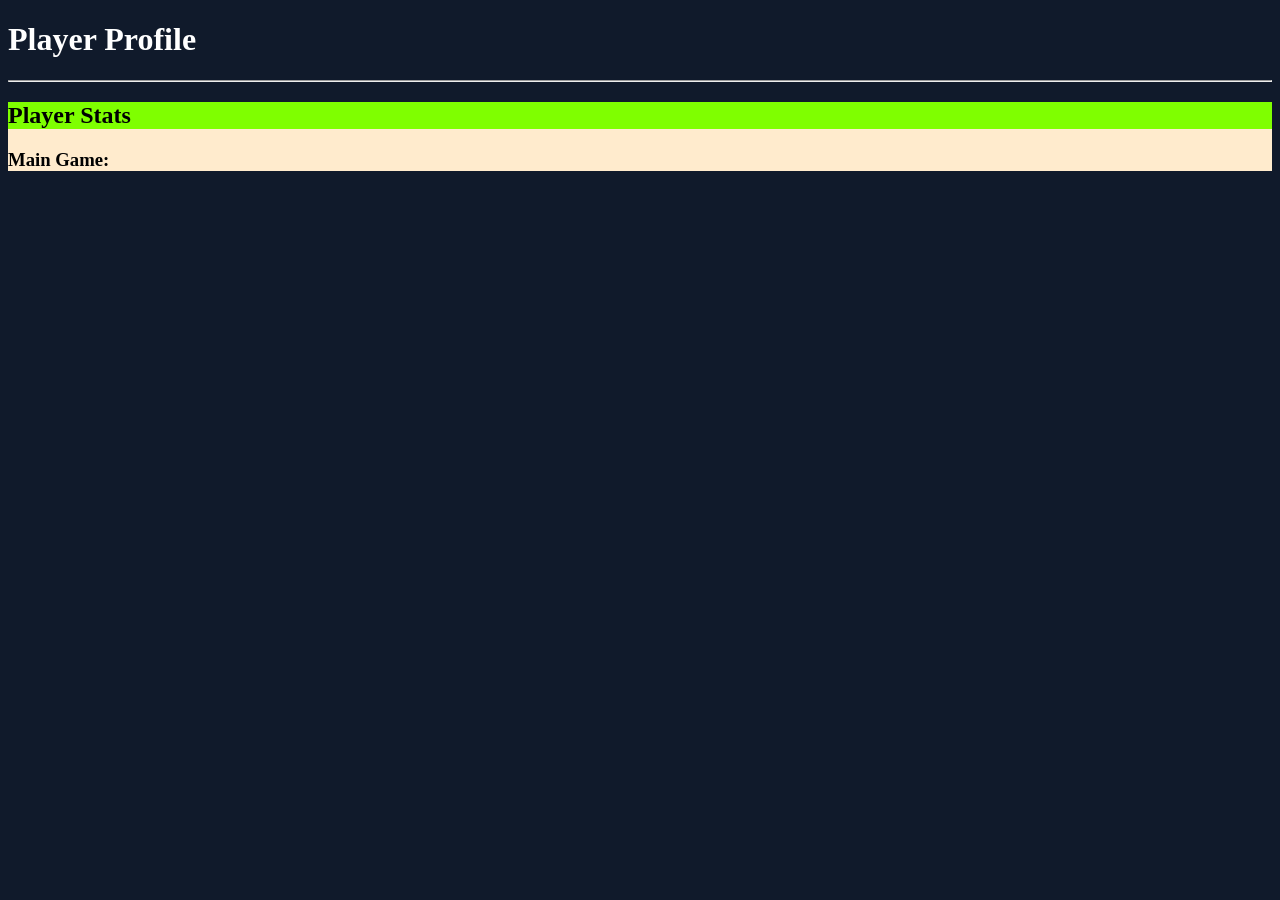
<file: Lesson-01-Intro-to-CSS/index.html>
<!DOCTYPE html>
<html lang="en">
<head>
    <meta charset="UTF-8">
    <meta name="viewport" content="width=device-width, initial-scale=1.0">
    <title>Player Profile</title>
    <link rel="stylesheet" href="css/style.css">
</head>
<body>
    <h1>Player Profile</h1>
    <hr>
    <div class="stats">
        <h2 id="player">Player Stats</h2>
        <h3>Main Game:</h3>
    </div>
    
</body>
</html>
</file>
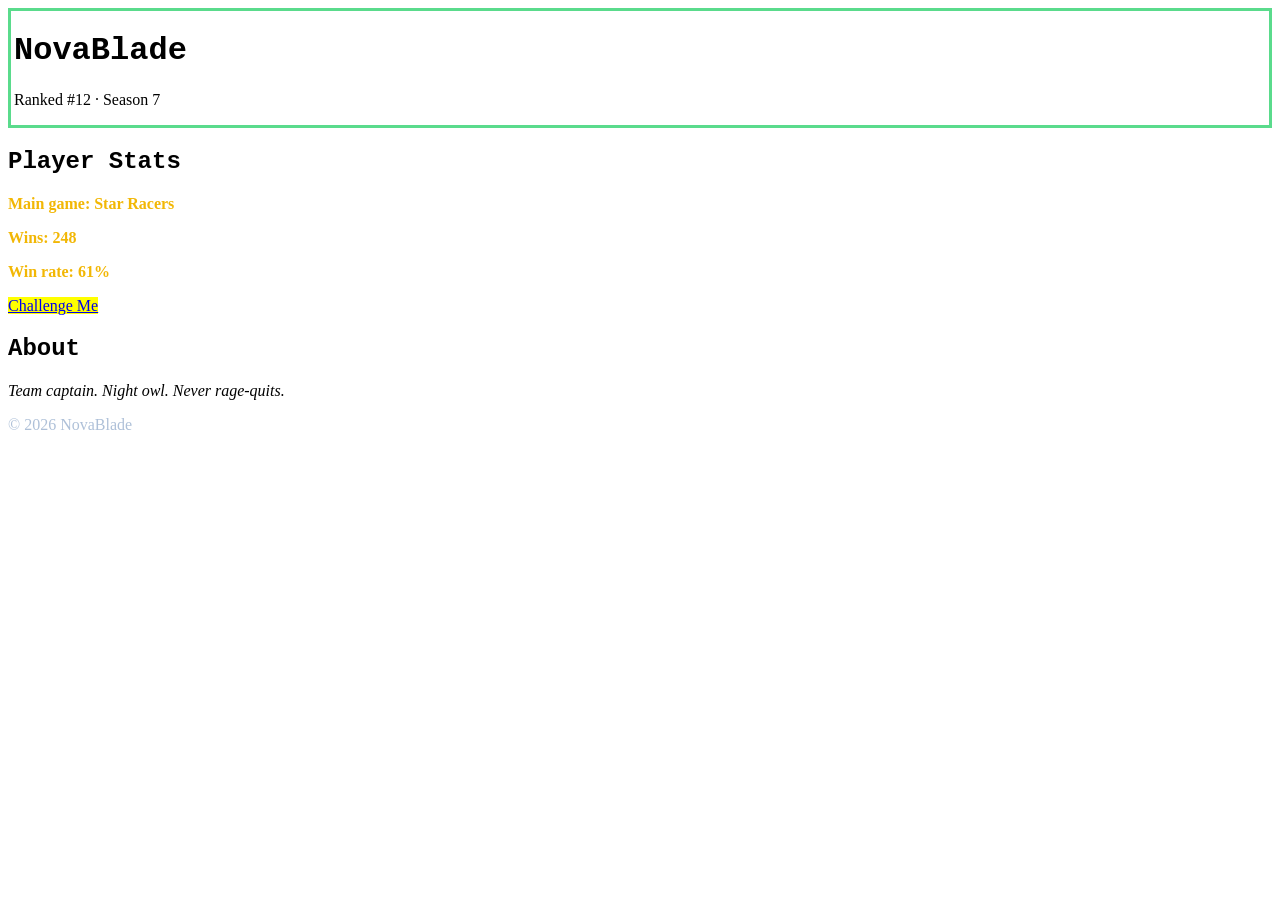
<file: Lesson-02-Selectors/index.html>
<!DOCTYPE html>
<html lang="en">
<head>
    <meta charset="UTF-8">
    <meta name="viewport" content="width=device-width, initial-scale=1.0">
    <title>Player Profile</title>

    <!-- This ONE line decides how the whole page looks.
         rel="stylesheet" = "this file is CSS"
         href="..."       = where the CSS file lives -->
    <link rel="stylesheet" href="style.css">
</head>
<body>

    <header id="banner">
        <h1>NovaBlade</h1>
        <p class="tagline">Ranked #12 &middot; Season 7</p>
    </header>

    <main>
        <section class="player-card">
            <h2>Player Stats</h2>
            <p>Main game: <span class="tag">Star Racers</span></p>
            <p>Wins: <span class="stat">248</span></p>
            <p>Win rate: <span class="stat">61%</span></p>
            <a class="btn" href="#">Challenge Me</a>
        </section>

        <section class="about">
            <h2>About</h2>
            <p>Team captain. Night owl. Never rage-quits.</p>
        </section>
    </main>

    <footer>
        <p>&copy; 2026 NovaBlade</p>
    </footer>

</body>
</html>
</file>
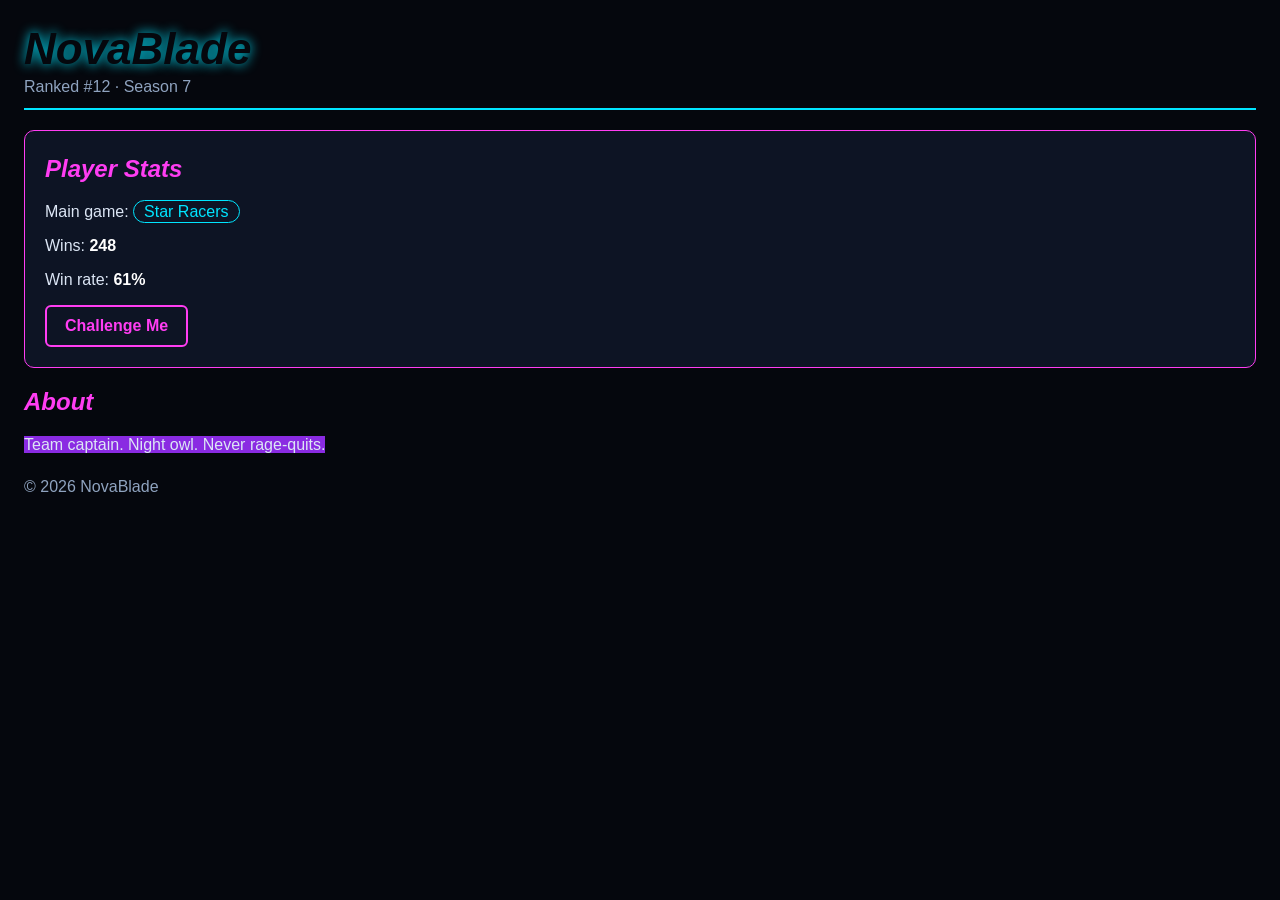
<file: Lesson-01-Intro-to-CSS/player-profile/index.html>
<!DOCTYPE html>
<html lang="en">
    <head>
        <meta charset="UTF-8">
        <meta name="viewport" content="width=device-width, initial-scale=1.0">
        <title>Player Profile</title>
        
        <!-- This ONE line decides how the whole page looks.
        rel="stylesheet" = "this file is CSS"
        href="..."       = where the CSS file lives -->
        <link rel="stylesheet" href="themes/neon.css">
        <style>
            h1 {
                color: #05070d;
            }
            </style>
    <!-- <link rel="stylesheet" href="themes/minimal.css"> -->
    <!-- <link rel="stylesheet" href="themes/arcade.css"> -->
</head>
<body>

    <header>
        <h1>NovaBlade</h1>
        <p class="tagline">Ranked #12 &middot; Season 7</p>
    </header>
    
    <main>
        <section class="player-card">
            <h2>Player Stats</h2>
            <p>Main game: <span class="tag">Star Racers</span></p>
            <p>Wins: <span class="stat">248</span></p>
            <p>Win rate: <span class="stat">61%</span></p>
            <a class="btn" href="#">Challenge Me</a>
        </section>

        <section>
            <h2>About</h2>
            <ps style="background-color: blueviolet;">Team captain. Night owl. Never rage-quits.</p>
            </section>
    </main>

    <footer>
        <p>&copy; 2026 NovaBlade</p>
    </footer>
    
</body>
</html>
</file>
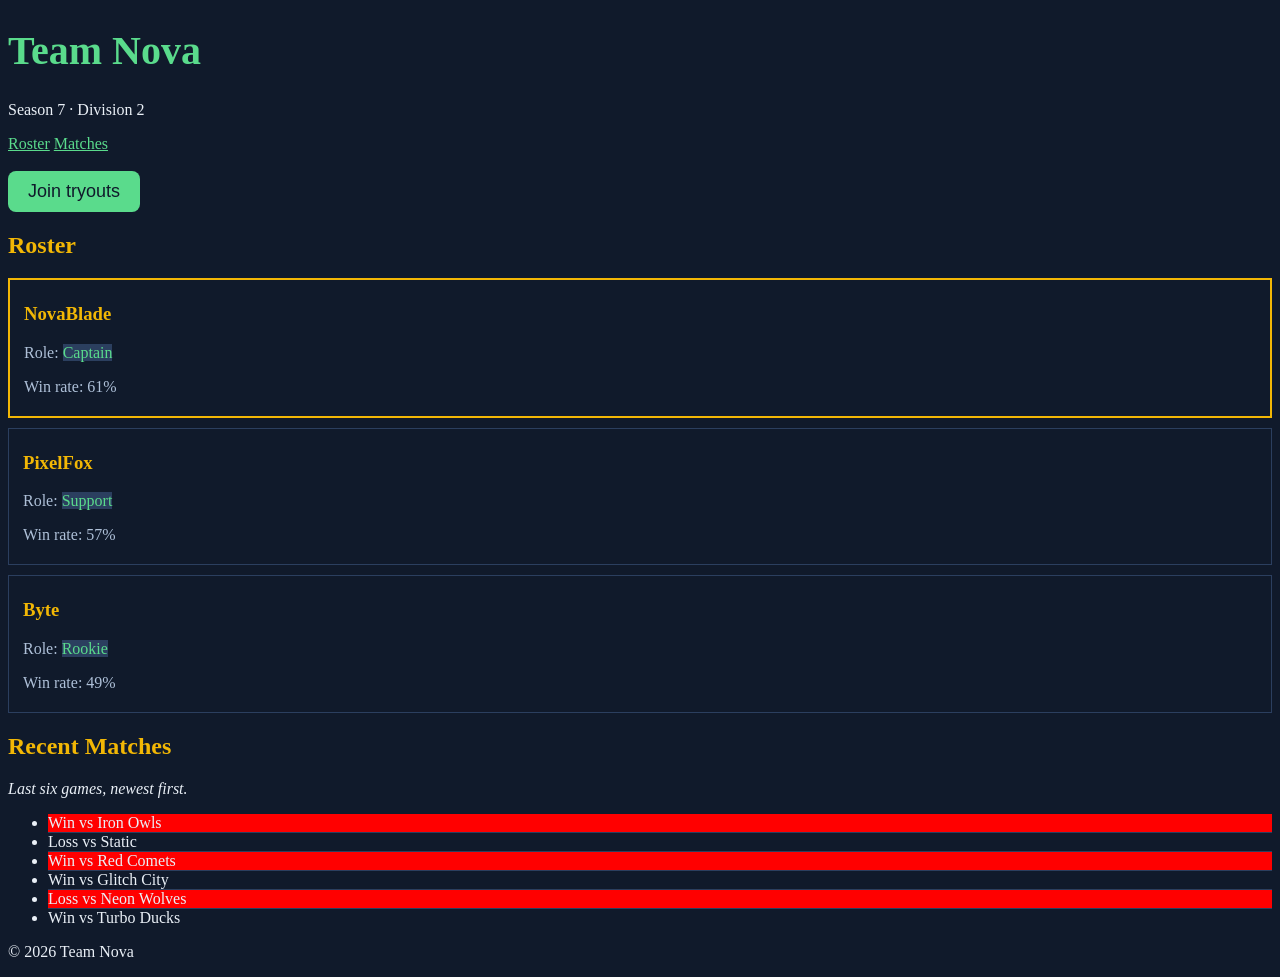
<file: Lesson-02-Selectors/C/index.html>
<!DOCTYPE html>
<html lang="en">
<head>
    <meta charset="UTF-8">
    <meta name="viewport" content="width=device-width, initial-scale=1.0">
    <title>Team Nova</title>
    <link rel="stylesheet" href="style.css">
</head>
<body>

    <header>
        <h1>Team Nova</h1>
        <p class="tagline">Season 7 &middot; Division 2</p>
        <nav>
            <a href="#roster">Roster</a>
            <a href="#matches">Matches</a>
        </nav>
        <br>
        <!-- NEW in 2C: a button, so we can style how it reacts -->
        <button class="join">Join tryouts</button>
    </header>

    <main>
        <section id="roster">
            <h2>Roster</h2>

            <article class="player-card" id="captain">
                <h3>NovaBlade</h3>
                <p>Role: <span class="tag">Captain</span></p>
                <p>Win rate: <span class="stat">61%</span></p>
            </article>

            <article class="player-card">
                <h3>PixelFox</h3>
                <p>Role: <span class="tag">Support</span></p>
                <p>Win rate: <span class="stat">57%</span></p>
            </article>

            <article class="player-card">
                <h3>Byte</h3>
                <p>Role: <span class="tag">Rookie</span></p>
                <p>Win rate: <span class="stat">49%</span></p>
            </article>
        </section>

        <section id="matches">
            <h2>Recent Matches</h2>
            <p>Last six games, newest first.</p>
            <!-- NEW in 2C: six results instead of three -->
            <ul class="results">
                <li>Win vs Iron Owls</li>
                <li>Loss vs Static</li>
                <li>Win vs Red Comets</li>
                <li>Win vs Glitch City</li>
                <li>Loss vs Neon Wolves</li>
                <li>Win vs Turbo Ducks</li>
            </ul>
        </section>
    </main>

    <footer>
        <p>&copy; 2026 Team Nova</p>
    </footer>

</body>
</html>
</file>
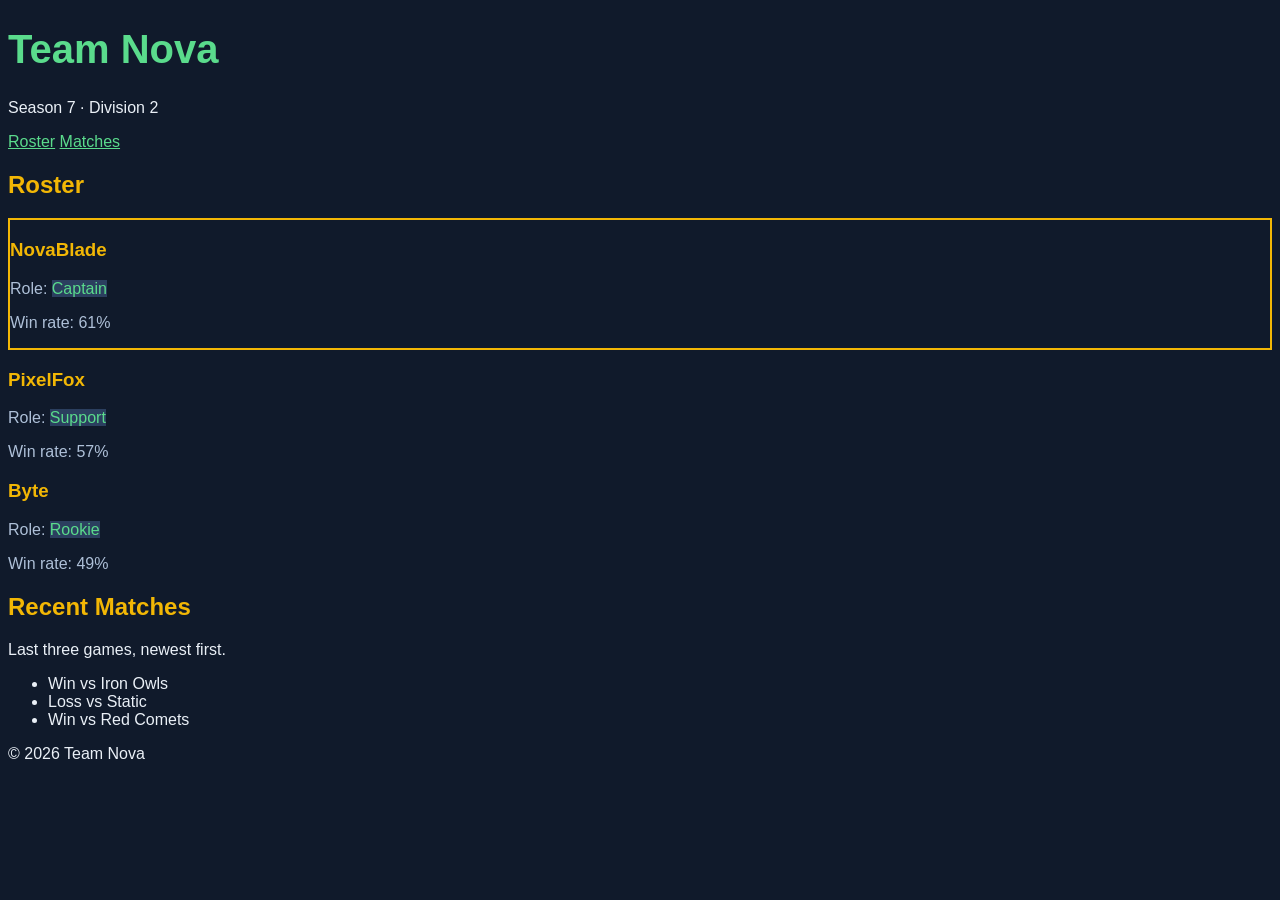
<file: Lesson-02-Selectors/squad-page/index.html>
<!DOCTYPE html>
<html lang="en">
<head>
    <meta charset="UTF-8">
    <meta name="viewport" content="width=device-width, initial-scale=1.0">
    <title>Team Nova</title>
    <link rel="stylesheet" href="style.css">
</head>
<body>

    <header>
        <h1>Team Nova</h1>
        <p class="tagline">Season 7 &middot; Division 2</p>
        <nav>
            <a href="#roster" class="active">Roster</a>  <!-- the section you are on -->
            <a href="#matches">Matches</a>
        </nav>
    </header>

    <main>
        <!-- id="roster": one-of-a-kind, so the nav link can jump here -->
        <section id="roster">
            <h2>Roster</h2>

            <!-- three cards share a CLASS... -->
            <article class="player-card" id="captain">  <!-- ...only one has this ID -->
                <h3>NovaBlade</h3>
                <p>Role: <span class="tag">Captain</span></p>
                <p>Win rate: <span class="stat">61%</span></p>
            </article>

            <article class="player-card">
                <h3>PixelFox</h3>
                <p>Role: <span class="tag">Support</span></p>
                <p>Win rate: <span class="stat">57%</span></p>
            </article>

            <article class="player-card">
                <h3>Byte</h3>
                <p>Role: <span class="tag">Rookie</span></p>
                <p>Win rate: <span class="stat">49%</span></p>
            </article>
        </section>

        <section id="matches">
            <h2>Recent Matches</h2>
            <p>Last three games, newest first.</p>
            <ul class="results">
                <li>Win vs Iron Owls</li>
                <li>Loss vs Static</li>
                <li>Win vs Red Comets</li>
            </ul>
        </section>
    </main>

    <footer>
        <p>&copy; 2026 Team Nova</p>
    </footer>

</body>
</html>
</file>
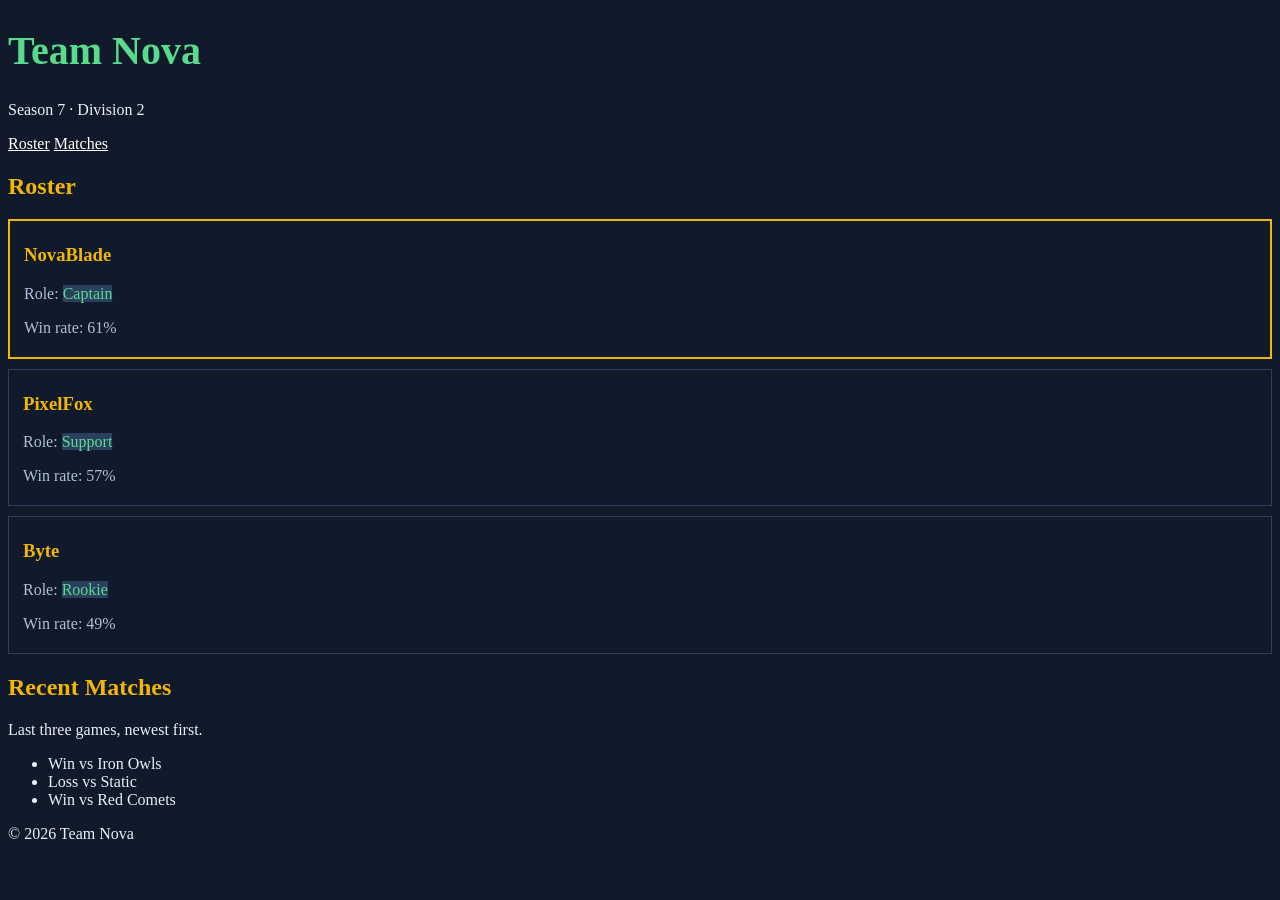
<file: Lesson-02B-Selectors/index2B.html>
<!DOCTYPE html>
<html lang="en">
<head>
    <meta charset="UTF-8">
    <meta name="viewport" content="width=device-width, initial-scale=1.0">
    <title>Team Nova</title>
    <link rel="stylesheet" href="style.css">
</head>
<body>

    <header>
        <h1>Team Nova</h1>
        <p class="tagline">Season 7 &middot; Division 2</p>
        <nav>
            <a href="#roster">Roster</a>
            <a href="#matches">Matches</a>
        </nav>
    </header>

    <main>
        <!-- id="roster": one-of-a-kind, so the nav link can jump here -->
        <section id="roster">
            <h2>Roster</h2>

            <!-- three cards share a CLASS... -->
            <article class="player-card" id="captain">  <!-- ...only one has this ID -->
                <h3>NovaBlade</h3>
                <p>Role: <span class="tag">Captain</span></p>
                <p>Win rate: <span class="stat">61%</span></p>
            </article>

            <article class="player-card">
                <h3>PixelFox</h3>
                <p>Role: <span class="tag">Support</span></p>
                <p>Win rate: <span class="stat">57%</span></p>
            </article>

            <article class="player-card">
                <h3>Byte</h3>
                <p>Role: <span class="tag">Rookie</span></p>
                <p>Win rate: <span class="stat">49%</span></p>
            </article>
        </section>

        <section id="matches">
            <h2>Recent Matches</h2>
            <p>Last three games, newest first.</p>
            <ul class="results">
                <li>Win vs Iron Owls</li>
                <li>Loss vs Static</li>
                <li>Win vs Red Comets</li>
            </ul>
        </section>
    </main>

    <footer>
        <p>&copy; 2026 Team Nova</p>
    </footer>

</body>
</html>
</file>
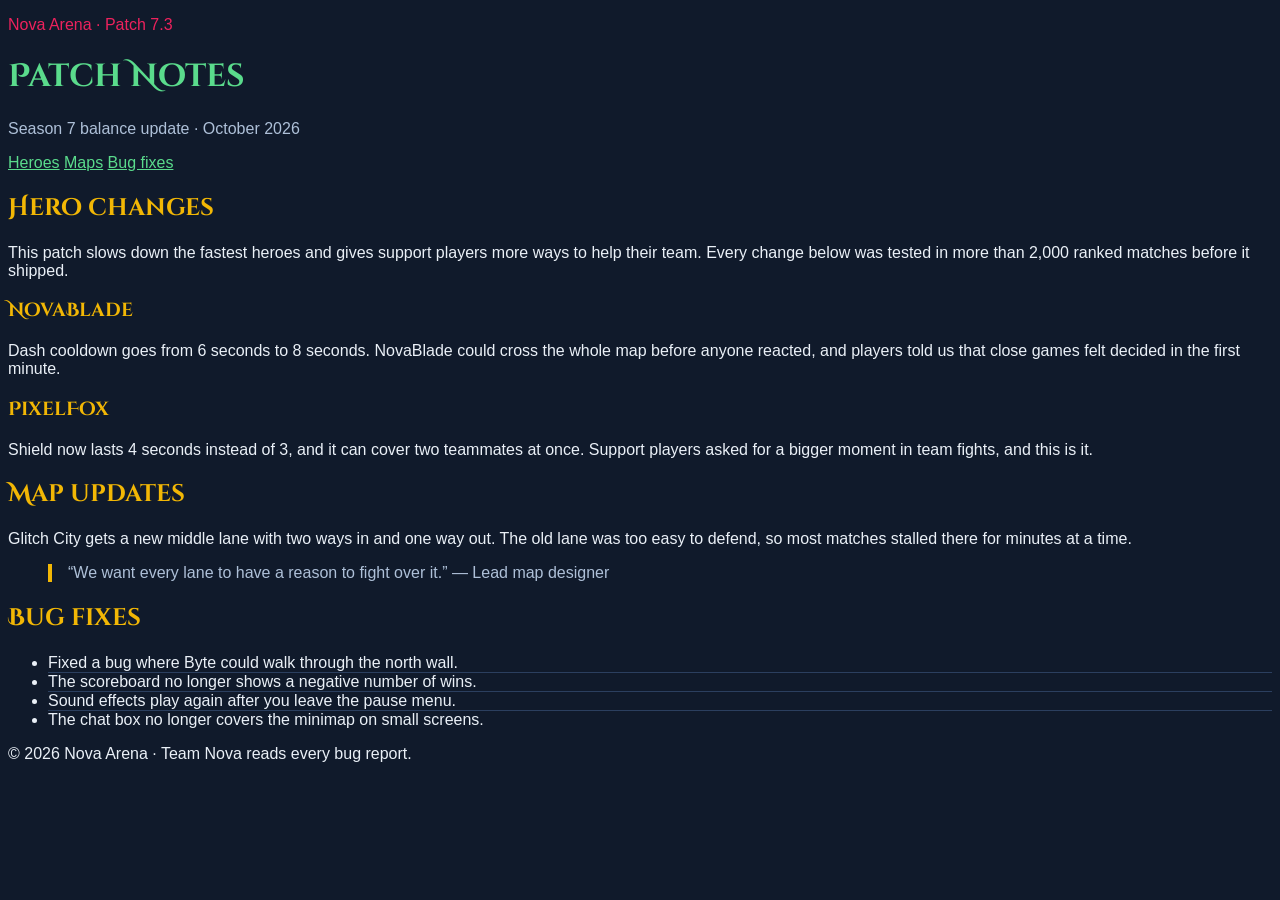
<file: Lesson-03-Typography/starter.html>
<!DOCTYPE html>
<html lang="en">

<head>
    <meta charset="UTF-8">
    <meta name="viewport" content="width=device-width, initial-scale=1.0">
    <title>Patch 7.3 Notes · Nova Arena</title>
    
    <!-- STEP 1 ▸ paste the Google Fonts lines here -->
    <link rel="preconnect" href="https://fonts.googleapis.com">
    <link rel="preconnect" href="https://fonts.gstatic.com" crossorigin>
    <link href="https://fonts.googleapis.com/css2?family=Cinzel+Decorative:wght@400;700;900&family=Jolly+Lodger&display=swap" rel="stylesheet">

    <link rel="stylesheet" href="style.css">
</head>

<body>
    <header>
        <p class="eyebrow">Nova Arena · Patch 7.3</p>
        <h1>Patch Notes</h1>
        <p class="tagline">Season 7 balance update · October 2026</p>
        <nav>
            <a href="#heroes">Heroes</a>
            <a href="#maps">Maps</a>
            <a href="#fixes">Bug fixes</a>
        </nav>
    </header>

    <main>
        <section id="heroes">
            <h2>Hero changes</h2>
            <p>This patch slows down the fastest heroes and gives support players more ways to help their team. Every
                change below was tested in more than 2,000 ranked matches before it shipped.</p>

            <h3>NovaBlade</h3>
            <p>Dash cooldown goes from 6 seconds to 8 seconds. NovaBlade could cross the whole map before anyone
                reacted, and players told us that close games felt decided in the first minute.</p>

            <h3>PixelFox</h3>
            <p>Shield now lasts 4 seconds instead of 3, and it can cover two teammates at once. Support players asked
                for a bigger moment in team fights, and this is it.</p>
        </section>

        <section id="maps">
            <h2>Map updates</h2>
            <p>Glitch City gets a new middle lane with two ways in and one way out. The old lane was too easy to defend,
                so most matches stalled there for minutes at a time.</p>
            <blockquote>“We want every lane to have a reason to fight over it.” — Lead map designer</blockquote>
        </section>

        <section id="fixes">
            <h2>Bug fixes</h2>
            <ul>
                <li>Fixed a bug where Byte could walk through the north wall.</li>
                <li>The scoreboard no longer shows a negative number of wins.</li>
                <li>Sound effects play again after you leave the pause menu.</li>
                <li>The chat box no longer covers the minimap on small screens.</li>
            </ul>
        </section>
    </main>

    <footer>
        <p>© 2026 Nova Arena · Team Nova reads every bug report.</p>
    </footer>
</body>

</html>
</file>
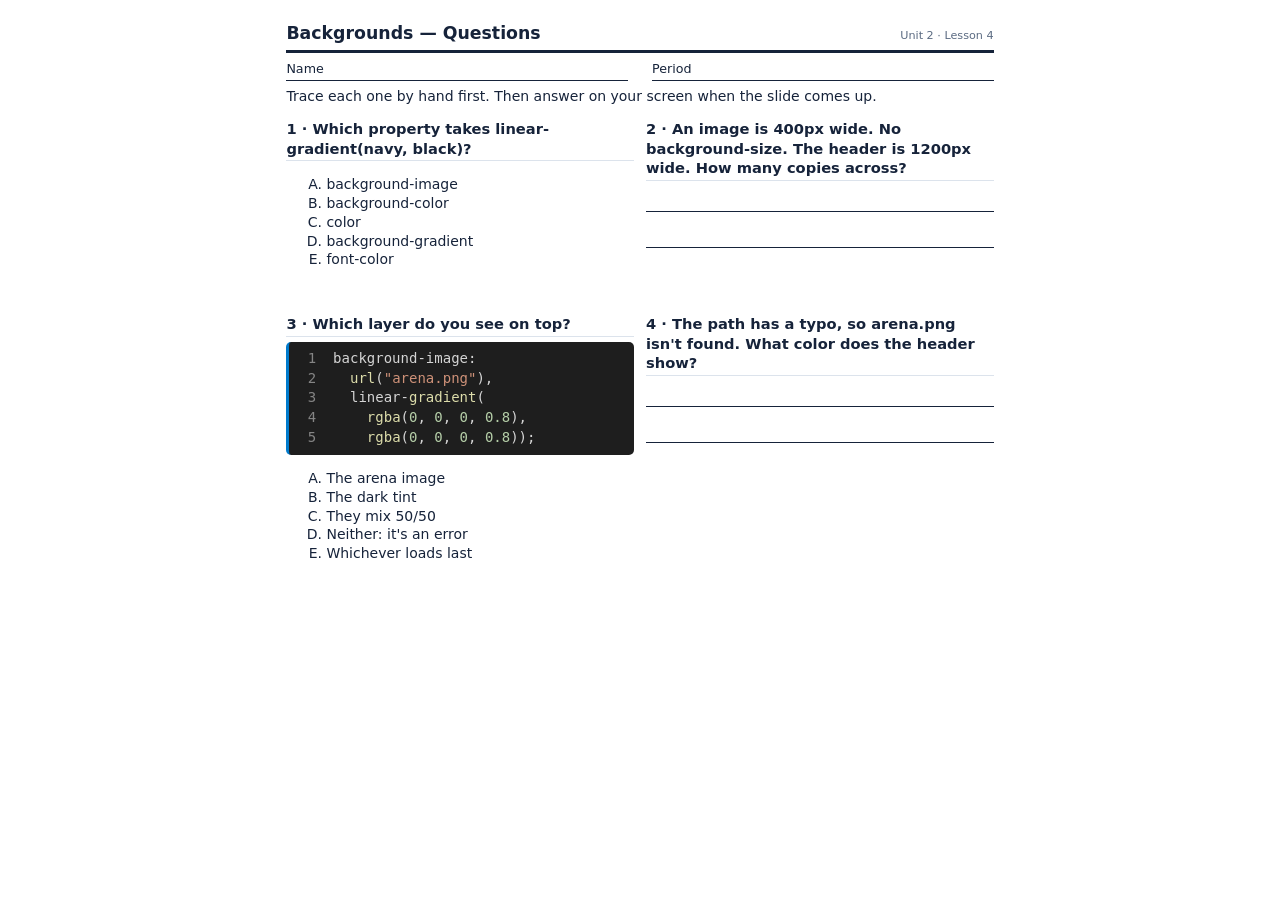
<file: Lesson-04-Backgrounds/u2l04-backgrounds-questions.html>
<!DOCTYPE html>
<html lang="en"><head><meta charset="utf-8">
<meta name="viewport" content="width=device-width, initial-scale=1">
<title>Backgrounds — Questions</title>
<style>
  @page { size: letter portrait; margin: 0.4in; }
  * { box-sizing: border-box; -webkit-print-color-adjust: exact; print-color-adjust: exact; }
  body { font-family: "Segoe UI", system-ui, sans-serif; color: #16233A; max-width: 7.7in; margin: 0 auto;
         font-size: 10pt; line-height: 1.34; }
  header { border-bottom: 3px solid #16233A; padding-bottom: 5px; margin-bottom: 8px;
           display: flex; justify-content: space-between; align-items: baseline; }
  h1 { font-size: 13pt; margin: 0; }
  .sub { font-size: 8.4pt; color: #5B6B82; }
  h2 { font-size: 11pt; margin: 11px 0 5px; padding: 0 0 2px; border-bottom: 1px solid #DCE3EC; }
  code { font-family: "Cascadia Mono", Consolas, monospace; font-size: 8.9pt; background: #EEF2F7; padding: 1px 4px;
         border-radius: 3px; }
  .code { background: #1e1e1e; color: #d4d4d4; font-family: "Cascadia Mono", Consolas, monospace; font-size: 8.4pt;
          line-height: 1.42; padding: 7px 10px; border-radius: 5px; white-space: pre; border-left: 3px solid #007acc;
          margin: 4px 0; break-inside: avoid; }
  .code .kw { color: #c586c0; } .code .fn { color: #dcdcaa; } .code .nu { color: #b5cea8; }
  .code .cm { color: #6a9955; } .code .st { color: #ce9178; } .code .ln { color: #858585; }
  .epigraph { text-align: center; font-style: italic; font-size: 10.5pt; margin: 8px 0 12px; padding: 9px 20px;
              border-top: 1px solid #DCE3EC; border-bottom: 1px solid #DCE3EC; }
  .note { margin: 3px 0 2px; font-size: 8.9pt; }
  .box { border-left: 4px solid #E8A33D; background: #FFF8EA; padding: 5px 9px; border-radius: 0 4px 4px 0;
         margin: 6px 0; font-size: 8.9pt; break-inside: avoid; }
  .box.keep { border-left-color: #4A8B5C; background: #F0F8F2; }
  .box b.lbl { display: block; font-size: 7.4pt; letter-spacing: .06em; text-transform: uppercase; margin-bottom: 2px; }
  .cols { display: grid; grid-template-columns: 1fr 1fr; gap: 12px; }
  .timeline { display: flex; gap: 3px; margin: 0 0 10px; font-size: 7.6pt; font-family: "Cascadia Mono", monospace; }
  .timeline div { padding: 4px 7px; border-radius: 3px; color: #fff; white-space: nowrap; overflow: hidden; }
  table { width: 100%; border-collapse: collapse; font-size: 8.9pt; margin: 3px 0; break-inside: avoid; }
  th { background: #E8EDF4; text-align: left; padding: 4px 7px; font-size: 7.6pt; letter-spacing: .06em;
       text-transform: uppercase; color: #5B6B82; }
  td { padding: 4px 7px; border-bottom: 1px solid #DCE3EC; vertical-align: top; }
  .prob { break-inside: avoid; margin-bottom: 8px; }
  .blank { border-bottom: 1.5px solid #16233A; min-height: 26px; margin: 4px 0 10px; }
  .who { display: flex; gap: 24px; font-size: 9.5pt; margin: 0 0 6px; }
  .who span { flex: 1; border-bottom: 1px solid #16233A; padding-bottom: 2px; }
  table.fill td { height: 28px; }
  .page-break { break-before: page; }
  footer { margin-top: 8px; padding-top: 5px; border-top: 1px solid #DCE3EC; font-size: 8.2pt; color: #5B6B82; }
  @media screen { body { padding: 22px 16px; font-size: max(14px, 10pt); } code, .code, table, .note, .box, footer { font-size: max(14px, 9pt); } }
</style></head><body>
<header><h1>Backgrounds &mdash; Questions</h1><span class="sub">Unit 2 &middot; Lesson 4</span></header>
<div class="who"><span>Name</span><span>Period</span></div>
<p class="note">Trace each one by hand first. Then answer on your screen when the slide comes up.</p>
<div class="cols"><div class="prob"><h2>1 &middot; Which property takes linear-gradient(navy, black)?</h2><ol type="A"><li>background-image</li><li>background-color</li><li>color</li><li>background-gradient</li><li>font-color</li></ol></div><div class="prob"><h2>2 &middot; An image is 400px wide. No background-size. The header is 1200px wide. How many copies across?</h2><div class="blank"></div><div class="blank"></div></div><div class="prob"><h2>3 &middot; Which layer do you see on top?</h2><div class="code"><span class="ln"> 1</span>  background-image:
<span class="ln"> 2</span>    <span class="fn">url</span>(<span class="st">&quot;arena.png&quot;</span>),
<span class="ln"> 3</span>    linear-<span class="fn">gradient</span>(
<span class="ln"> 4</span>      <span class="fn">rgba</span>(<span class="nu">0</span>, <span class="nu">0</span>, <span class="nu">0</span>, <span class="nu">0.8</span>),
<span class="ln"> 5</span>      <span class="fn">rgba</span>(<span class="nu">0</span>, <span class="nu">0</span>, <span class="nu">0</span>, <span class="nu">0.8</span>));</div><ol type="A"><li>The arena image</li><li>The dark tint</li><li>They mix 50/50</li><li>Neither: it&#x27;s an error</li><li>Whichever loads last</li></ol></div><div class="prob"><h2>4 &middot; The path has a typo, so arena.png isn&#x27;t found. What color does the header show?</h2><div class="blank"></div><div class="blank"></div></div></div>
</body></html>
</file>
<file: Lesson-01-Intro-to-CSS/css/style.css>
body {
    background-color: #101A2B;
    color: white;
}

.stats {
    background-color: blanchedalmond;
    color: black;
}

#player {
    background-color: chartreuse;
}
</file>
<file: Lesson-02-Selectors/style.css>
h1, h2 {
    font-family: 'Courier New', Courier, monospace;
}
.player-card p {
    color: #f2b705;
}
.player-card a {
    background-color: yellow;
}
#banner {
    border: 3px solid #5ADB8C;
    padding-left: 3px;
}
.about p {
    font-style: italic;
}
footer p {
    color: #AEC0D8;
}
.player-card p {
    font-weight: bold;
}
</file>
<file: Lesson-01-Intro-to-CSS/player-profile/themes/neon.css>
/* =========================================================
   NEON ESPORTS THEME  ·  ready-made skin for Lesson 1
   You don't need to understand every line yet.
   By the end of Unit 2, you will.
   ========================================================= */

body {
    background-color: #05070d;          /* almost black */
    color: #dce6f5;
    font-family: "Trebuchet MS", "Segoe UI", sans-serif;
    margin: 0;
    padding: 24px;
}

header {
    border-bottom: 2px solid #00e5ff;   /* cyan underline */
    padding-bottom: 12px;
}

h1 {
    color: #00e5ff;
    font-size: 44px;
    font-style: italic;
    margin: 0;
    text-shadow: 0 0 12px #00e5ff;      /* the glow */
}

h2 {
    color: #ff3df2;                     /* magenta */
    font-style: italic;
}

.tagline {
    color: #8fa3bf;
    margin: 4px 0 0;
}

.player-card {
    background-color: #0d1424;
    border: 1px solid #ff3df2;
    border-radius: 10px;
    padding: 4px 20px 20px;
    margin-top: 20px;
}

.tag {
    border: 1px solid #00e5ff;
    color: #00e5ff;
    border-radius: 999px;
    padding: 2px 10px;
}

.stat {
    color: #ffffff;
    font-weight: bold;
}

.btn {
    display: inline-block;
    border: 2px solid #ff3df2;
    color: #ff3df2;
    padding: 10px 18px;
    border-radius: 6px;
    text-decoration: none;
    font-weight: bold;
}

footer {
    color: #8fa3bf;
    margin-top: 24px;
}
</file>
<file: Lesson-01-Intro-to-CSS/player-profile/themes/minimal.css>
/* =========================================================
   MINIMAL THEME  ·  ready-made skin for Lesson 1
   You don't need to understand every line yet.
   By the end of Unit 2, you will.
   ========================================================= */

body {
    background-color: #fbfaf7;          /* warm paper */
    color: #222222;
    font-family: Georgia, "Times New Roman", serif;
    line-height: 1.6;
    margin: 0;
    padding: 24px;
}

header {
    border-bottom: 1px solid #222222;
    padding-bottom: 8px;
}

h1 {
    font-size: 42px;
    font-weight: normal;
    margin: 0;
}

h2 {
    font-size: 15px;
    font-family: Arial, Helvetica, sans-serif;
    letter-spacing: 2px;
    text-transform: uppercase;
    color: #6b6b6b;
}

.tagline {
    color: #6b6b6b;
    font-style: italic;
    margin: 0;
}

.player-card {
    margin-top: 16px;
}

.tag {
    border-bottom: 2px solid #c0392b;   /* one red accent */
}

.stat {
    font-weight: bold;
}

.btn {
    color: #c0392b;
    font-family: Arial, Helvetica, sans-serif;
    font-weight: bold;
}

footer {
    color: #6b6b6b;
    font-size: 14px;
    margin-top: 24px;
}
</file>
<file: Lesson-01-Intro-to-CSS/player-profile/themes/arcade.css>
/* =========================================================
   ARCADE THEME  ·  ready-made skin for Lesson 1
   You don't need to understand every line yet.
   By the end of Unit 2, you will.
   ========================================================= */

body {
    background-color: #1a1033;          /* deep purple cabinet */
    color: #f5f0ff;                     /* near-white text */
    font-family: "Courier New", Courier, monospace;
    margin: 0;
    padding: 24px;
}

header {
    border: 4px solid #ffd23f;          /* gold marquee frame */
    padding: 12px 20px;
    text-align: center;
}

h1 {
    color: #ffd23f;
    font-size: 40px;
    letter-spacing: 4px;
    text-transform: uppercase;
    margin: 0;
}

h2 {
    color: #3ef0c8;                     /* mint */
    text-transform: uppercase;
}

.tagline {
    color: #c9b8ff;
    margin: 6px 0 0;
}

.player-card {
    border: 4px dashed #3ef0c8;
    padding: 4px 20px 20px;
    margin-top: 20px;
}

.tag {
    background-color: #ff5ca8;          /* hot pink pill */
    color: #1a1033;
    padding: 2px 8px;
}

.stat {
    color: #ffd23f;
    font-weight: bold;
}

.btn {
    display: inline-block;
    background-color: #ffd23f;
    color: #1a1033;
    padding: 10px 18px;
    text-decoration: none;
    font-weight: bold;
}

footer {
    color: #c9b8ff;
    text-align: center;
    margin-top: 24px;
}
</file>
<file: Lesson-02-Selectors/C/style.css>
/* style.css · squad page (after Lesson 2B) */

body {
    background-color: #101A2B;
    color: #EAF0F7;
}

h1 {
    color: #5ADB8C;
    font-size: 40px;
}

.tag {
    background-color: #2B3F5F;
    color: #5ADB8C;
}

/* group: every <h2> AND every <h3> */
h2, h3 {
    color: #F2B705;
}

/* class selector: every class="player-card" */
.player-card {
    border: 1px solid #2B3F5F;
    padding: 4px 14px;
    margin: 10px 0;
}

/* id selector: the one id="captain" */
#captain {
    border: 2px solid #F2B705;
}

/* descendant (space): only <p> INSIDE a card */
.player-card p {
    color: #AEC0D8;
}

/* descendant (space): only links INSIDE the nav */
nav a {
    color: #5ADB8C;
}

/* child (>): a <p> DIRECTLY inside #matches */
#matches > p {
    font-style: italic;
}

/* adjacent sibling (+): an <li> right AFTER an <li> */
li + li {
    border-top: 1px solid #2B3F5F;
}

/* NEW in 2C: the button, before any states */
.join {
    background-color: #5ADB8C;
    color: #101A2B;
    border: none;
    padding: 10px 20px;
    font-size: 18px;
    border-radius: 8px;
}

/* ===== Lesson 2C: pseudo-classes. Add your rules below. =====
   Code along 1  nav a:hover
   Code along 2  .join:hover  .join:active  .join:focus
   Code along 3  .results li:first-child  .results li:last-child
   Code along 4  .results li:nth-child(even)
   Remember: NO space before the colon.
*/

nav a:hover {
    color: white;
    text-decoration: none;
}

/* the button states */

/* when the mouse is over the button */
.join:hover {
    background-color: orange;
}

/* when the button is clicked */
.join:active {
    transform: scale(0.9);
}

/* when the keyboard access elements */
.join:focus {
    outline: 3px solid red;
}

/*  */

/* .results li:first-child {
    background-color: green;
}
.results li:last-child {
    background-color: blue;
}
.results li:nth-child(even) {
    color: purple;
}
.results li:nth-child(2) {
    background-color: red;
} */
.results li:nth-child(2n+1) {
    background-color: red;
}
</file>
<file: Lesson-02-Selectors/squad-page/style.css>
/* style.css · squad page (after Lesson 2A) */

body {
    background-color: #101A2B;
    color: #EAF0F7;
    font-family: 'Segoe UI', Tahoma, Geneva, Verdana, sans-serif;
}

h1 {
    color: #5ADB8C;
    font-size: 40px;
}

.tag {
    background-color: #2B3F5F;
    color: #5ADB8C;
}

/* only the captain: # = id */
#captain {
    border: 2px solid #F2B705;
}

/* comma = "and": one rule, two selectors */
h2, h3 {
    color: #F2B705;
}

/* space = "inside": only <p> inside a card */
.player-card p {
    color: #AEC0D8;
}

/* links inside the nav: readable on navy */
nav a {
    color: #5ADB8C;
}
</file>
<file: Lesson-02B-Selectors/style.css>
/* style.css · squad page (after Lesson 2A) */

body {
    background-color: #101A2B;
    color: #EAF0F7;
}

h1 {
    color: #5ADB8C;
    font-size: 40px;
}

.tag {
    background-color: #2B3F5F;
    color: #5ADB8C;
}

/* group: every <h2> AND every <h3> */
h2, h3 {
    color: #F2B705;
}

/* class selector: every class="player-card" */
.player-card {
    border: 1px solid #2B3F5F;
    padding: 4px 14px;
    margin: 10px 0;
}

/* id selector: the one id="captain" */
#captain {
    border: 2px solid #F2B705;
}

/* descendant (space): */
.player-card p {
    color: #aec0d8
}
nav a {
    color: white;
}
</file>
<file: Lesson-03-Typography/style.css>
/* style.css · Patch Notes · Lesson 3 starter */

body {
    background-color: #101A2B;
    color: #EAF0F7;
    font-family: 'Franklin Gothic Medium', 'Arial Narrow', Arial, sans-serif;
}

h1, h2, h3 {
    /* font-family: Cambria, Cochin, Georgia, Times, 'Times New Roman', serif; */
    font-family: "Cinzel Decorative", "Jolly Lodger";
    font-weight: 700;
}

h1 {
    color: #5ADB8C;
}

h2, h3 {
    color: #F2B705;
}

.eyebrow {
    color: #ED225D;
}

.tagline,
blockquote {
    color: #AEC0D8;
}

nav a {
    color: #5ADB8C;
}

nav a:hover,
nav a:focus {
    color: #F2B705;
}

blockquote {
    border-left: 4px solid #F2B705;
    padding-left: 16px;
}

li + li {
    border-top: 1px solid #2B3F5F;
}

/* STEP 1 ▸ the two fonts: body, then h1, h2, h3 */

/* STEP 2 ▸ sizes in rem, room between the lines */

/* STEP 3 ▸ small uppercase labels: .eyebrow and nav a */

/* CHECK ▸ every paragraph easy to read from your seat? */

/* DONE EARLY ▸ the Extra slide: text-shadow, link underlines */
</file>
